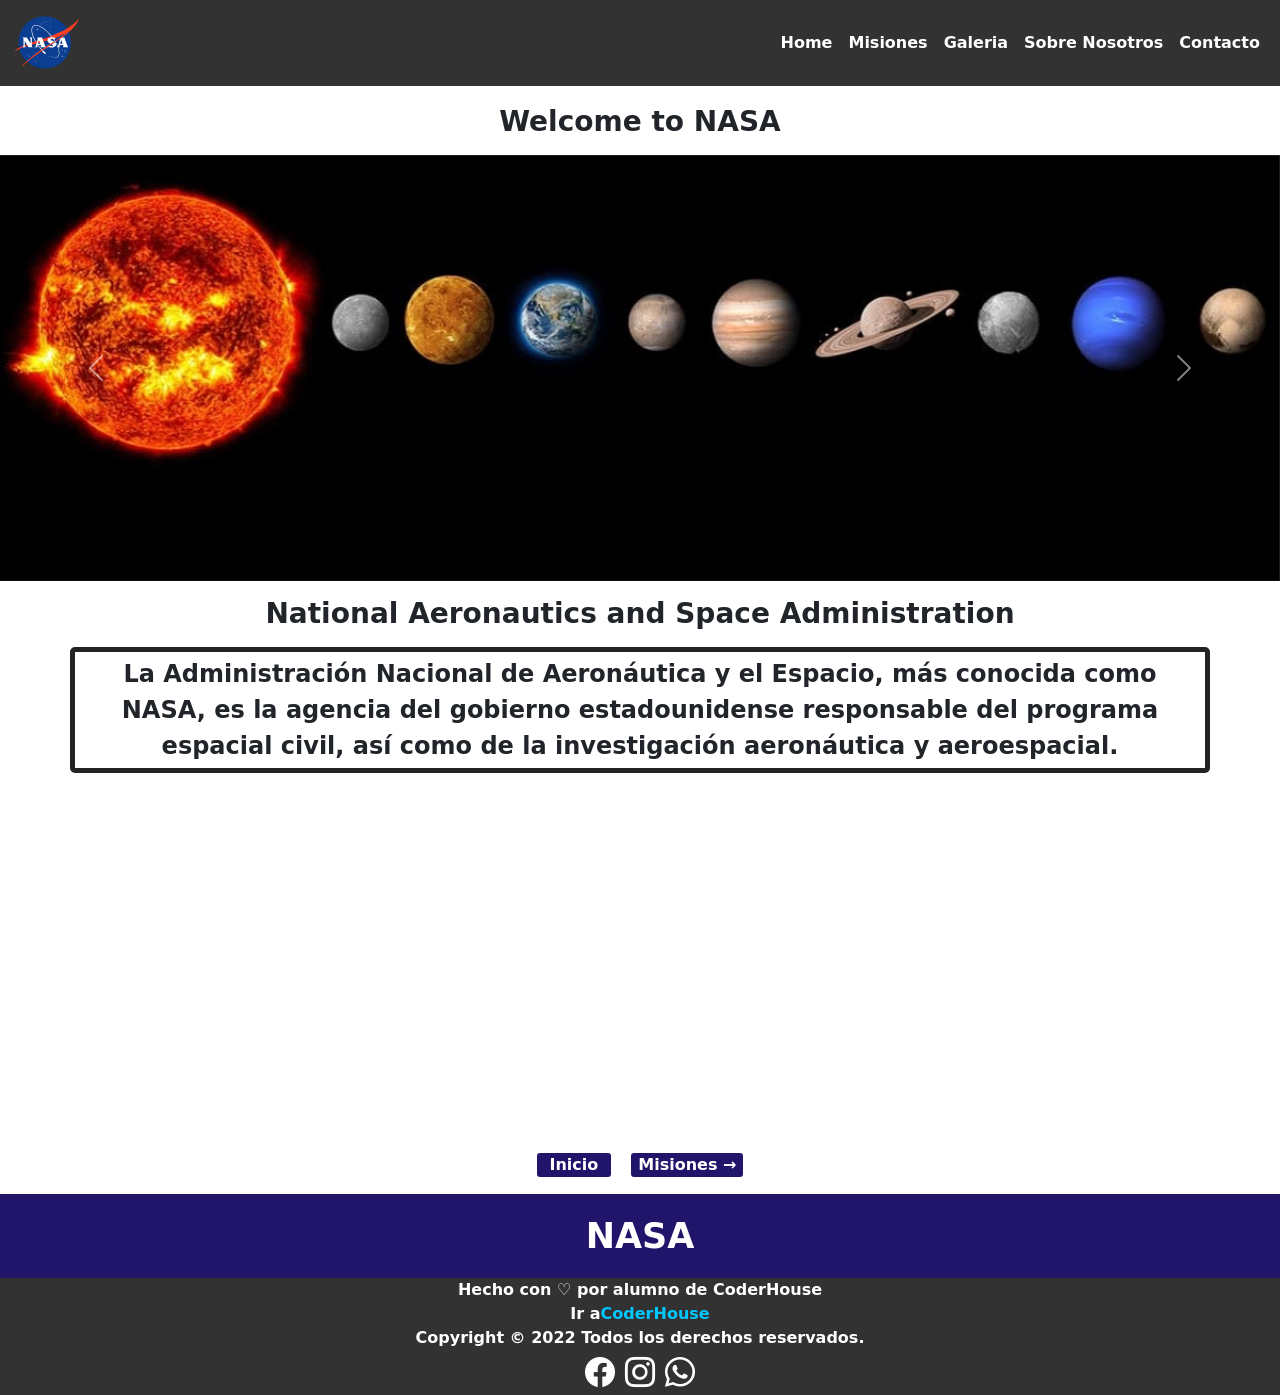
<file: index.html>
<!DOCTYPE html>
<html lang="es">
<head>
    <meta charset="UTF-8">
    <meta http-equiv="X-UA-Compatible" content="IE=edge">
    <meta name="viewport" content="width=device-width, initial-scale=1.0">
    <meta name="description" content="Administración Nacional de Aeronáutica y el Espacio, más conocida como NASA">
    <meta name="keywords" content="nasa, NASA, space, planets, moon, sun, earth">
    <link href="https://cdn.jsdelivr.net/npm/bootstrap@5.2.0-beta1/dist/css/bootstrap.min.css" rel="stylesheet" integrity="sha384-0evHe/X+R7YkIZDRvuzKMRqM+OrBnVFBL6DOitfPri4tjfHxaWutUpFmBp4vmVor" crossorigin="anonymous">
    <link rel="stylesheet" href="https://cdn.jsdelivr.net/npm/bootstrap-icons@1.8.3/font/bootstrap-icons.css">
    <link rel="stylesheet" href="stylesheet/css/style.css">
    <link rel="icon" href="assets/NASA.ico">
    <title>Nasa: Inicio</title>
</head>
<body>

    <!--nav-->
    <nav class="navbar navbar-expand-lg bg-gr fixed-top">
        <div class="container-fluid">
            <a class="navbar-brand" href="index.html"><img src="assets/nasa-logo.svg" alt="nasa-logo" class="logo"></a>
            <button class="navbar-toggler" type="button" data-bs-toggle="collapse" data-bs-target="#navbarNavDropdown" aria-controls="navbarNavDropdown" aria-expanded="false" aria-label="Toggle navigation">
                <span class="navbar-toggler-icon"></span>
            </button>
            <div class="collapse navbar-collapse justify-content-end" id="navbarNavDropdown">
                <ul class="navbar-nav">
                    <li class="nav-item">
                        <a class="nav-link bg-gra" href="index.html">Home</a>
                    </li>
                    <li class="nav-item">
                        <a class="nav-link bg-gra" href="pages/misiones.html">Misiones</a>
                    </li>
                    <li class="nav-item">
                        <a class="nav-link bg-gra" href="pages/galeria.html">Galeria</a>
                    </li>
                    <li class="nav-item">
                        <a class="nav-link bg-gra" href="pages/sobre-nosotros.html">Sobre Nosotros</a>
                    </li>
                    <li class="nav-item">
                        <a class="nav-link bg-gra" href="pages/contacto.html">Contacto</a>
                    </li>
                </ul>
            </div>
        </div>
    </nav>

    <!--header-->
    <header>
        <h1 class="h3 text-center mt-3 mb-3 fw-bold">Welcome to NASA</h1>
        <div id="carouselExampleControls" class="carousel slide" data-bs-ride="carousel">
            <div class="carousel-inner">
                <div class="carousel-item active">
                    <img src="images/fon-3.jpg" class="d-block w-100" alt="...">
                </div>
                <div class="carousel-item">
                    <img src="images/fon-1.png" class="d-block w-100" alt="...">
                </div>
                <div class="carousel-item">
                    <img src="images/fon-2.jpg" class="d-block w-100" alt="...">
                </div>
                <div class="carousel-item">
                    <img src="images/fon-5.jpg" class="d-block w-100" alt="...">
                </div>
            </div>
            <button class="carousel-control-prev" type="button" data-bs-target="#carouselExampleControls" data-bs-slide="prev">
                <span class="carousel-control-prev-icon" aria-hidden="true"></span>
                <span class="visually-hidden">Previous</span>
            </button>
            <button class="carousel-control-next" type="button" data-bs-target="#carouselExampleControls" data-bs-slide="next">
                <span class="carousel-control-next-icon" aria-hidden="true"></span>
                <span class="visually-hidden">Next</span>
            </button>
        </div>
    </header>

    <!--main-->
    <main>
        <h1 class="h3 text-center mt-3 mb-3 fw-bold">National Aeronautics and Space Administration</h1>
        <div class="container">
            <div class="row">
                <p class="col-12 col-lg-12 fw-bold fs-4 text-center p-1" id="parrafoText">La Administración Nacional de Aeronáutica y el Espacio, más conocida como NASA, es la agencia del gobierno estadounidense responsable del programa espacial civil, así como de la investigación aeronáutica y aeroespacial.</p>
            </div>
        </div>
        <div class="container pt-3 body_style ">
            <div class="row m-3">
                <div class="col-12 col-md-6 col-xl-6 p-2 d-flex justify-content-evenly">
                    <iframe width="545" height="300" src="https://www.youtube.com/embed/21X5lGlDOfg" title="NASA Live: Official Stream of NASA TV" frameborder="0" allow="accelerometer; autoplay; clipboard-write; encrypted-media; gyroscope; picture-in-picture" allowfullscreen></iframe>
                </div>
                <div class="col-12 col-md-6 col-xl-6 p-2 d-flex justify-content-evenly">
                    <iframe width="545" height="300" src="https://www.youtube.com/embed/86YLFOog4GM" title="🌎 Nasa Live Stream  - Earth From Space :  Live Views from the ISS" frameborder="0" allow="accelerometer; autoplay; clipboard-write; encrypted-media; gyroscope; picture-in-picture" allowfullscreen></iframe>
                </div>
            </div>
        </div>
        <article class="botons">
            <button class="btn-1"><a href="index.html">Inicio</a></button>
            <button class="btn-2"><a href="pages/misiones.html">Misiones →</a></button>
        </article>
        <article>
            <div class="contenedor fw-bold"> NASA
            </div>
        </article>
    </main>

    <!--footer-->
    <footer>
        <div class="footerText footerIcons">Hecho con ♡ por alumno de CoderHouse</div>
        <div class="footerText footerIcons">Ir a<a href="https://CoderHouse.com" target="_blank" class="footerText"> CoderHouse</a></div>
        <div class="footerText footerIcons">Copyright © 2022 Todos los derechos reservados.</div>
        <div class="footerIcons">
            <a href="https://facebook.com" target="_blank"><i class="bi bi-facebook iconsFooter"></i></a>
            <a href="https://instagram.com" target="_blank"><i class="bi bi-instagram iconsFooter"></i></a>
            <a href="https://whatsapp.com" target="_blank"><i class="bi bi-whatsapp iconsFooter"></i></a>
        </div>
    </footer>

    <!-- JavaScript-->
    <script src="https://cdn.jsdelivr.net/npm/bootstrap@5.2.0-beta1/dist/js/bootstrap.bundle.min.js"
     integrity="sha384-pprn3073KE6tl6bjs2QrFaJGz5/SUsLqktiwsUTF55Jfv3qYSDhgCecCxMW52nD2"
     crossorigin="anonymous">
    </script>

</body>
</html>
</file>
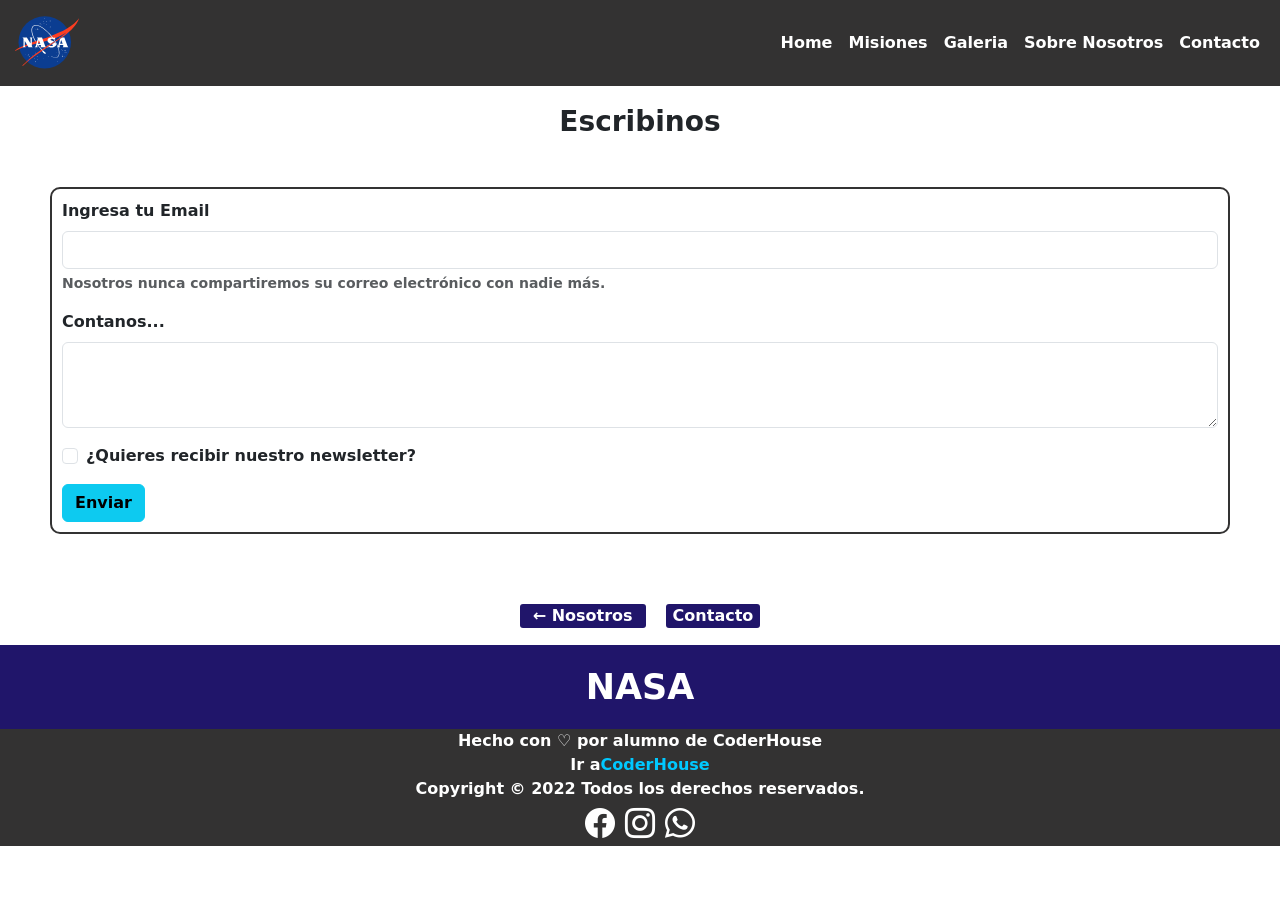
<file: pages/contacto.html>
<!DOCTYPE html>
<html lang="es">
<head>
    <meta charset="UTF-8">
    <meta http-equiv="X-UA-Compatible" content="IE=edge">
    <meta name="viewport" content="width=device-width, initial-scale=1.0">
    <meta name="description" content="Contacto de la Administración Nacional de Aeronáutica y el Espacio, más conocida como NASA">
    <meta name="keywords" content="contacto, fotos, imagenes del espacio, nasa, NASA, space, planets, moon, sun, earth">
    <link href="https://cdn.jsdelivr.net/npm/bootstrap@5.2.0-beta1/dist/css/bootstrap.min.css" rel="stylesheet" integrity="sha384-0evHe/X+R7YkIZDRvuzKMRqM+OrBnVFBL6DOitfPri4tjfHxaWutUpFmBp4vmVor" crossorigin="anonymous">
    <link rel="stylesheet" href="https://cdn.jsdelivr.net/npm/bootstrap-icons@1.8.3/font/bootstrap-icons.css">
    <link rel="stylesheet" href="../stylesheet/css/style.css">
    <link rel="icon" href="../assets/NASA.ico">
    <title>Nasa: Contacto</title>
</head>
<body>

    <!--nav-->
    <nav class="navbar navbar-expand-lg bg-gr fixed-top">
        <div class="container-fluid">
            <a class="navbar-brand" href="../index.html"><img src="../assets/nasa-logo.svg" alt="nasa-logo" class="logo"></a>
            <button class="navbar-toggler" type="button" data-bs-toggle="collapse" data-bs-target="#navbarNavDropdown" aria-controls="navbarNavDropdown" aria-expanded="false" aria-label="Toggle navigation">
                <span class="navbar-toggler-icon"></span>
            </button>
            <div class="collapse navbar-collapse justify-content-end" id="navbarNavDropdown">
                <ul class="navbar-nav">
                    <li class="nav-item">
                        <a class="nav-link bg-gra" href="../index.html">Home</a>
                    </li>
                    <li class="nav-item">
                        <a class="nav-link bg-gra" href="misiones.html">Misiones</a>
                    </li>
                    <li class="nav-item">
                        <a class="nav-link bg-gra" href="galeria.html">Galeria</a>
                    </li>
                    <li class="nav-item">
                        <a class="nav-link bg-gra" href="sobre-nosotros.html">Sobre Nosotros</a>
                    </li>
                    <li class="nav-item">
                        <a class="nav-link bg-gra" href="contacto.html">Contacto</a>
                    </li>
                </ul>
            </div>
        </div>
    </nav>

    <!--header-->
    <header>
        <h1 class="h3 text-center mt-5 mb-5 fw-bold">Escribinos</h1>
    </header>

    <!--main-->
    <main>
        <form class="formularioCss">
            <div class="mb-3">
                <label for="exampleInputEmail1" class="form-label">Ingresa tu Email</label>
                <input type="email" class="form-control" id="exampleInputEmail1" aria-describedby="emailHelp">
                <div id="emailHelp" class="form-text">Nosotros nunca compartiremos su correo electrónico con nadie más.</div>
            </div>
            <div class="mb-3">
                <label for="exampleFormControlTextarea1" class="form-label">Contanos...</label>
                <textarea class="form-control" id="exampleFormControlTextarea1" rows="3"></textarea>
            </div>
            <div class="mb-3 form-check">
                <input type="checkbox" class="form-check-input" id="exampleCheck1">
                <label class="form-check-label" for="exampleCheck1">¿Quieres recibir nuestro newsletter?</label>
            </div>
            <button type="submit" class="btn btn-info fw-bold">Enviar</button>
        </form>
        <article class="botons">
            <button class="btn-1"><a href="sobre-nosotros.html">← Nosotros</a></button>
            <button class="btn-2"><a href="contacto.html">Contacto</a></button>
        </article>
        <article>
            <div class="contenedor fw-bold"> NASA
            </div>
        </article>
    </main>

    <!--footer-->
    <footer>
        <div class="footerText footerIcons">Hecho con ♡ por alumno de CoderHouse</div>
        <div class="footerText footerIcons">Ir a<a href="https://CoderHouse.com" target="_blank" class="footerText"> CoderHouse</a></div>
        <div class="footerText footerIcons">Copyright © 2022 Todos los derechos reservados.</div>
        <div class="footerIcons">
            <a href="https://facebook.com" target="_blank"><i class="bi bi-facebook iconsFooter"></i></a>
            <a href="https://instagram.com" target="_blank"><i class="bi bi-instagram iconsFooter"></i></a>
            <a href="https://whatsapp.com" target="_blank"><i class="bi bi-whatsapp iconsFooter"></i></a>
        </div>
    </footer>

    <!-- JavaScript-->
    <script src="https://cdn.jsdelivr.net/npm/bootstrap@5.2.0-beta1/dist/js/bootstrap.bundle.min.js"
     integrity="sha384-pprn3073KE6tl6bjs2QrFaJGz5/SUsLqktiwsUTF55Jfv3qYSDhgCecCxMW52nD2"
     crossorigin="anonymous">
    </script>

</body>
</html>
</file>
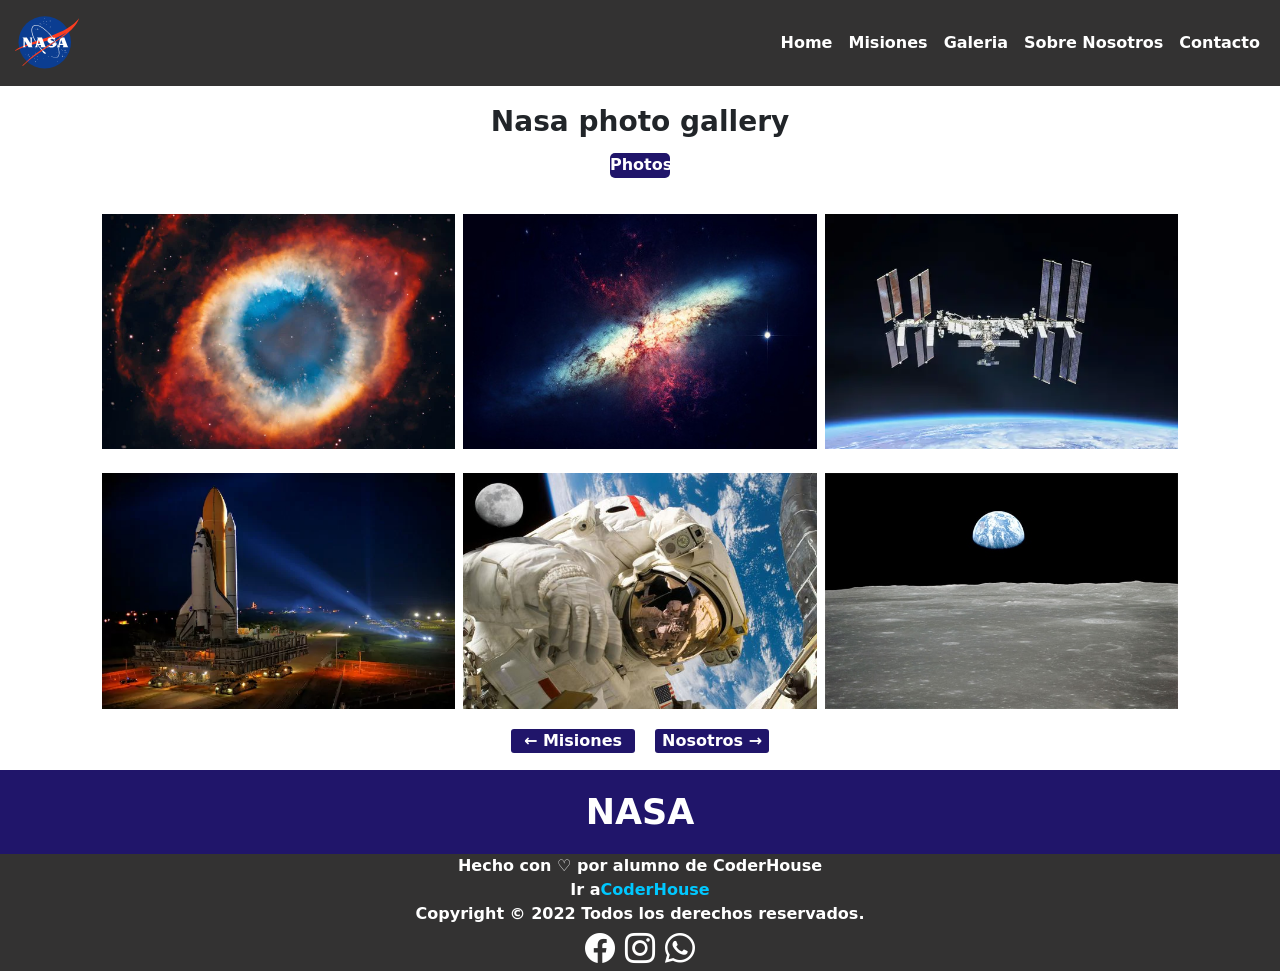
<file: pages/galeria.html>
<!DOCTYPE html>
<html lang="es">
<head>
    <meta charset="UTF-8">
    <meta http-equiv="X-UA-Compatible" content="IE=edge">
    <meta name="viewport" content="width=device-width, initial-scale=1.0">
    <meta name="description" content="Galeria de la Administración Nacional de Aeronáutica y el Espacio, más conocida como NASA">
    <meta name="keywords" content="galeria, fotos, imagenes del espacio, nasa, NASA, space, planets, moon, sun, earth">
    <link href="https://cdn.jsdelivr.net/npm/bootstrap@5.2.0-beta1/dist/css/bootstrap.min.css" rel="stylesheet" integrity="sha384-0evHe/X+R7YkIZDRvuzKMRqM+OrBnVFBL6DOitfPri4tjfHxaWutUpFmBp4vmVor" crossorigin="anonymous">
    <link rel="stylesheet" href="https://cdn.jsdelivr.net/npm/bootstrap-icons@1.8.3/font/bootstrap-icons.css">
    <link rel="stylesheet" href="../stylesheet/css/style.css">
    <link rel="icon" href="../assets/NASA.ico">
    <title>Nasa: Galeria</title>
</head>
<body>

    <!--nav-->
    <nav class="navbar navbar-expand-lg bg-gr fixed-top">
        <div class="container-fluid">
            <a class="navbar-brand" href="../index.html"><img src="../assets/nasa-logo.svg" alt="nasa-logo" class="logo"></a>
            <button class="navbar-toggler" type="button" data-bs-toggle="collapse" data-bs-target="#navbarNavDropdown" aria-controls="navbarNavDropdown" aria-expanded="false" aria-label="Toggle navigation">
                <span class="navbar-toggler-icon"></span>
            </button>
            <div class="collapse navbar-collapse justify-content-end" id="navbarNavDropdown">
                <ul class="navbar-nav">
                    <li class="nav-item">
                        <a class="nav-link bg-gra" href="../index.html">Home</a>
                    </li>
                    <li class="nav-item">
                        <a class="nav-link bg-gra" href="misiones.html">Misiones</a>
                    </li>
                    <li class="nav-item">
                        <a class="nav-link bg-gra" href="galeria.html">Galeria</a>
                    </li>
                    <li class="nav-item">
                        <a class="nav-link bg-gra" href="sobre-nosotros.html">Sobre Nosotros</a>
                    </li>
                    <li class="nav-item">
                        <a class="nav-link bg-gra" href="contacto.html">Contacto</a>
                    </li>
                </ul>
            </div>
        </div>
    </nav>

    <!--header-->
    <header>
        <h1 class="h3 text-center mb-1 fw-bold">Nasa photo gallery</h1>
        <article class="articleBox">
            <div class="box">Photos</div>
        </article>
        <div class="container pt-3 body_style">
            <div class="row m-3">
                <div class="col-12 col-md-12 col-lg-4 p-1">
                    <img src="../images/Gallery/1.webp" alt="nasa photo 1" class="img-fluid">
                </div>
                <div class="col-12 col-md-12 col-lg-4 p-1">
                    <img src="../images/Gallery/2.jpg" alt="nasa photo 2" class="img-fluid">
                </div>
                <div class="col-12 col-md-12 col-lg-4 p-1">
                    <img src="../images/Gallery/3.webp" alt="nasa photo 3" class="img-fluid">
                </div>
            </div>
            <div class="row m-3">
                <div class="col-12 col-md-12 col-lg-4 p-1">
                    <img src="../images/Gallery/4.webp" alt="nasa photo 4" class="img-fluid">
                </div>
                <div class="col-12 col-md-12 col-lg-4 p-1">
                    <img src="../images/Gallery/5.jpg" alt="nasa photo 5" class="img-fluid">
                </div>
                <div class="col-12 col-md-12 col-lg-4 p-1">
                    <img src="../images/Gallery/6.jpg" alt="nasa photo 6" class="img-fluid">
                </div>
            </div>
        </div>
        <article class="botons">
            <button class="btn-1"><a href="misiones.html">← Misiones</a></button>
            <button class="btn-2"><a href="sobre-nosotros.html">Nosotros →</a></button>
        </article>
        <article>
            <div class="contenedor fw-bold"> NASA
            </div>
        </article>
    </header>

    <!--footer-->
    <footer>
        <div class="footerText footerIcons">Hecho con ♡ por alumno de CoderHouse</div>
        <div class="footerText footerIcons">Ir a<a href="https://CoderHouse.com" target="_blank" class="footerText"> CoderHouse</a></div>
        <div class="footerText footerIcons">Copyright © 2022 Todos los derechos reservados.</div>
        <div class="footerIcons">
            <a href="https://facebook.com" target="_blank"><i class="bi bi-facebook iconsFooter"></i></a>
            <a href="https://instagram.com" target="_blank"><i class="bi bi-instagram iconsFooter"></i></a>
            <a href="https://whatsapp.com" target="_blank"><i class="bi bi-whatsapp iconsFooter"></i></a>
        </div>
    </footer>

    <!-- JavaScript-->
    <script src="https://cdn.jsdelivr.net/npm/bootstrap@5.2.0-beta1/dist/js/bootstrap.bundle.min.js"
     integrity="sha384-pprn3073KE6tl6bjs2QrFaJGz5/SUsLqktiwsUTF55Jfv3qYSDhgCecCxMW52nD2"
     crossorigin="anonymous">
    </script>

</body>
</html>
</file>
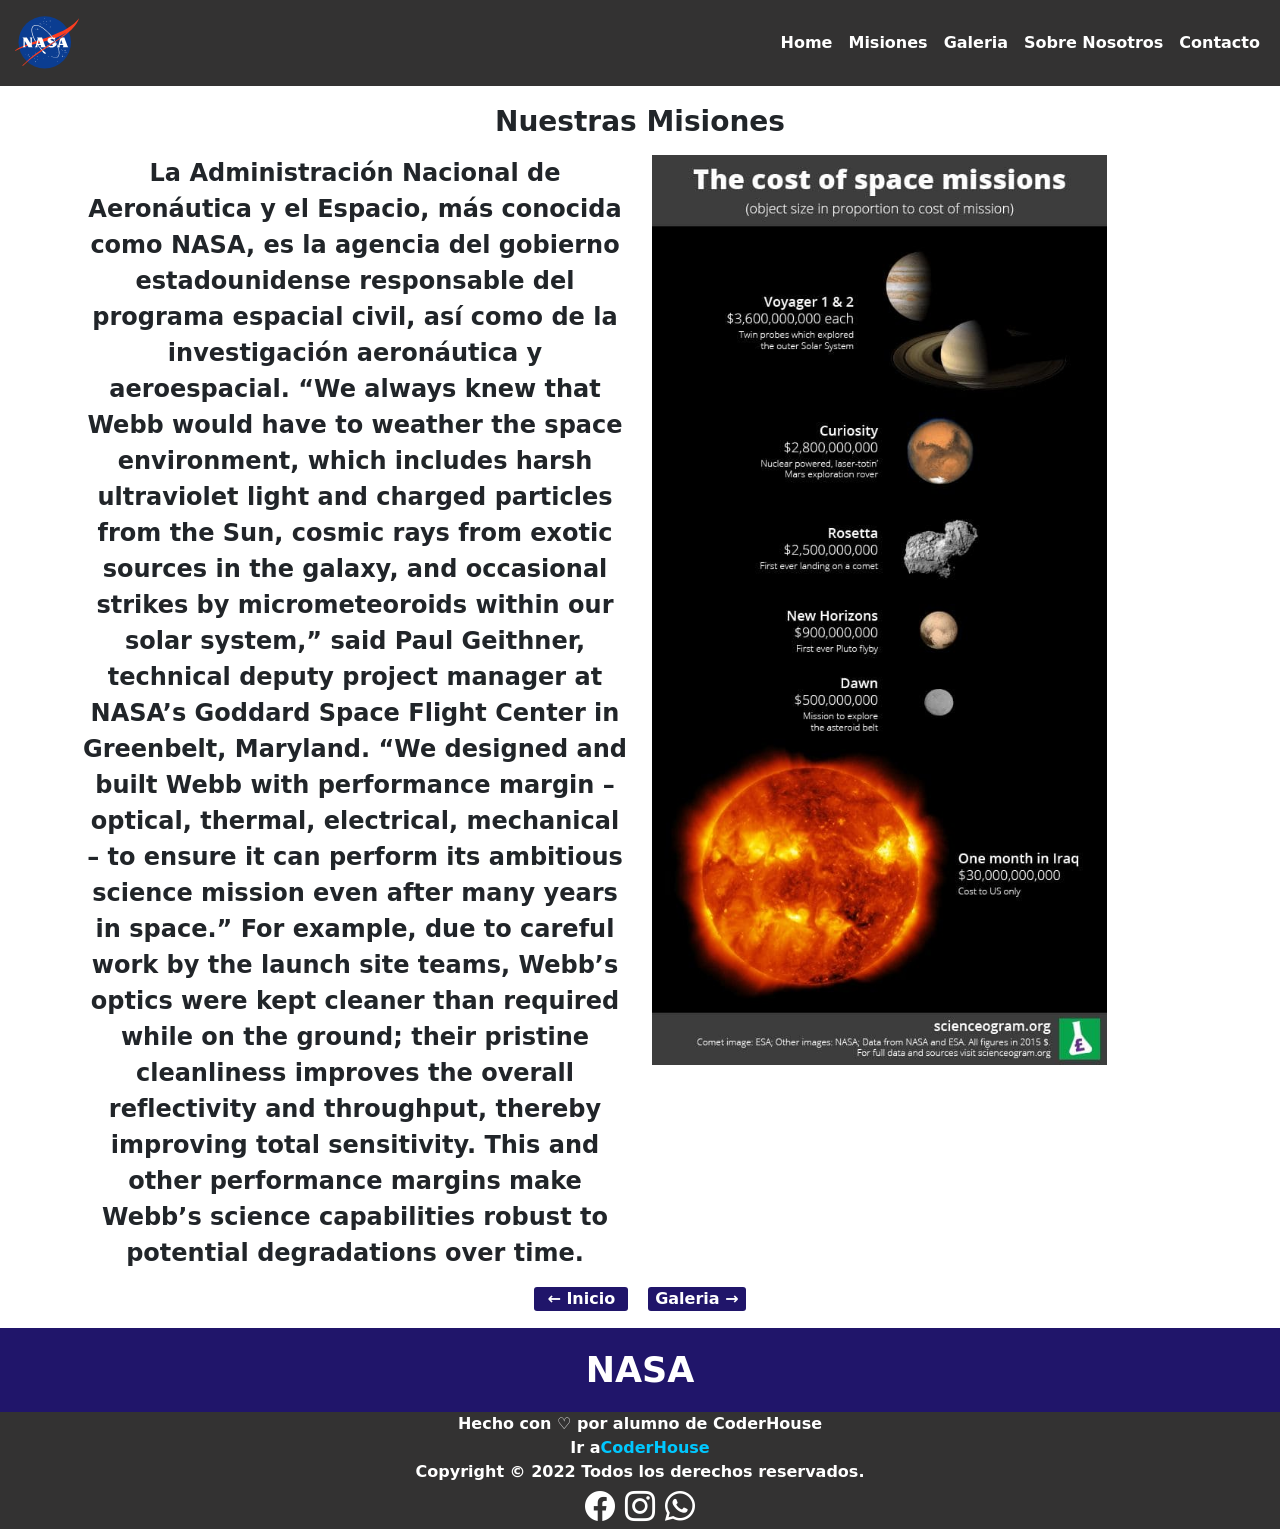
<file: pages/misiones.html>
<!DOCTYPE html>
<html lang="es">
<head>
    <meta charset="UTF-8">
    <meta http-equiv="X-UA-Compatible" content="IE=edge">
    <meta name="viewport" content="width=device-width, initial-scale=1.0">
    <meta name="description" content="Misiones de la Administración Nacional de Aeronáutica y el Espacio, más conocida como NASA">
    <meta name="keywords" content="Misiones, fotos, imagenes del espacio, nasa, NASA, space, planets, moon, sun, earth">
    <link href="https://cdn.jsdelivr.net/npm/bootstrap@5.2.0-beta1/dist/css/bootstrap.min.css" rel="stylesheet" integrity="sha384-0evHe/X+R7YkIZDRvuzKMRqM+OrBnVFBL6DOitfPri4tjfHxaWutUpFmBp4vmVor" crossorigin="anonymous">
    <link rel="stylesheet" href="https://cdn.jsdelivr.net/npm/bootstrap-icons@1.8.3/font/bootstrap-icons.css">
    <link rel="stylesheet" href="../stylesheet/css/style.css">
    <link rel="icon" href="../assets/NASA.ico">
    <title>Nasa: Misiones</title>
</head>
<body>

    <!--nav-->
    <nav class="navbar navbar-expand-lg bg-gr fixed-top">
        <div class="container-fluid">
            <a class="navbar-brand" href="../index.html"><img src="../assets/nasa-logo.svg" alt="nasa-logo" class="logo"></a>
            <button class="navbar-toggler" type="button" data-bs-toggle="collapse" data-bs-target="#navbarNavDropdown" aria-controls="navbarNavDropdown" aria-expanded="false" aria-label="Toggle navigation">
                <span class="navbar-toggler-icon"></span>
            </button>
            <div class="collapse navbar-collapse justify-content-end" id="navbarNavDropdown">
                <ul class="navbar-nav">
                    <li class="nav-item">
                        <a class="nav-link bg-gra" href="../index.html">Home</a>
                    </li>
                    <li class="nav-item">
                        <a class="nav-link bg-gra" href="misiones.html">Misiones</a>
                    </li>
                    <li class="nav-item">
                        <a class="nav-link bg-gra" href="galeria.html">Galeria</a>
                    </li>
                    <li class="nav-item">
                        <a class="nav-link bg-gra" href="sobre-nosotros.html">Sobre Nosotros</a>
                    </li>
                    <li class="nav-item">
                        <a class="nav-link bg-gra" href="contacto.html">Contacto</a>
                    </li>
                </ul>
            </div>
        </div>
    </nav>

    <!--header-->
    <header>
        <h1 class="h3 text-center mt-3 mb-3 fw-bold">Nuestras Misiones</h1>
        <div class="container">
            <div class="row">
                <div class="col-12 col-lg"><p class="fw-bold fs-4 text-center">La Administración Nacional de Aeronáutica y el Espacio, más conocida como NASA, es la agencia del gobierno estadounidense responsable del programa espacial civil, así como de la investigación aeronáutica y aeroespacial. “We always knew that Webb would have to weather the space environment, which includes harsh ultraviolet light and charged particles from the Sun, cosmic rays from exotic sources in the galaxy, and occasional strikes by micrometeoroids within our solar system,” said Paul Geithner, technical deputy project manager at NASA’s Goddard Space Flight Center in Greenbelt, Maryland. “We designed and built Webb with performance margin – optical, thermal, electrical, mechanical – to ensure it can perform its ambitious science mission even after many years in space.” For example, due to careful work by the launch site teams, Webb’s optics were kept cleaner than required while on the ground; their pristine cleanliness improves the overall reflectivity and throughput, thereby improving total sensitivity. This and other performance margins make Webb’s science capabilities robust to potential degradations over time.</p>
                </div>
                <div class="col-6"><img src="../images/Misiones.jpg" alt="misiones" height="910px"></div>
            </div>
        </div>
        <article class="botons">
            <button class="btn-1"><a href="../index.html">← Inicio</a></button>
            <button class="btn-2"><a href="galeria.html">Galeria →</a></button>
        </article>
        <article>
            <div class="contenedor fw-bold"> NASA
            </div>
        </article>
    </header>

    <!--footer-->
    <footer>
        <div class="footerText footerIcons">Hecho con ♡ por alumno de CoderHouse</div>
        <div class="footerText footerIcons">Ir a<a href="https://CoderHouse.com" target="_blank" class="footerText"> CoderHouse</a></div>
        <div class="footerText footerIcons">Copyright © 2022 Todos los derechos reservados.</div>
        <div class="footerIcons">
            <a href="https://facebook.com" target="_blank"><i class="bi bi-facebook iconsFooter"></i></a>
            <a href="https://instagram.com" target="_blank"><i class="bi bi-instagram iconsFooter"></i></a>
            <a href="https://whatsapp.com" target="_blank"><i class="bi bi-whatsapp iconsFooter"></i></a>
        </div>
    </footer>

    <!-- JavaScript-->
    <script src="https://cdn.jsdelivr.net/npm/bootstrap@5.2.0-beta1/dist/js/bootstrap.bundle.min.js"
     integrity="sha384-pprn3073KE6tl6bjs2QrFaJGz5/SUsLqktiwsUTF55Jfv3qYSDhgCecCxMW52nD2"
     crossorigin="anonymous">
    </script>

</body>
</html>
</file>
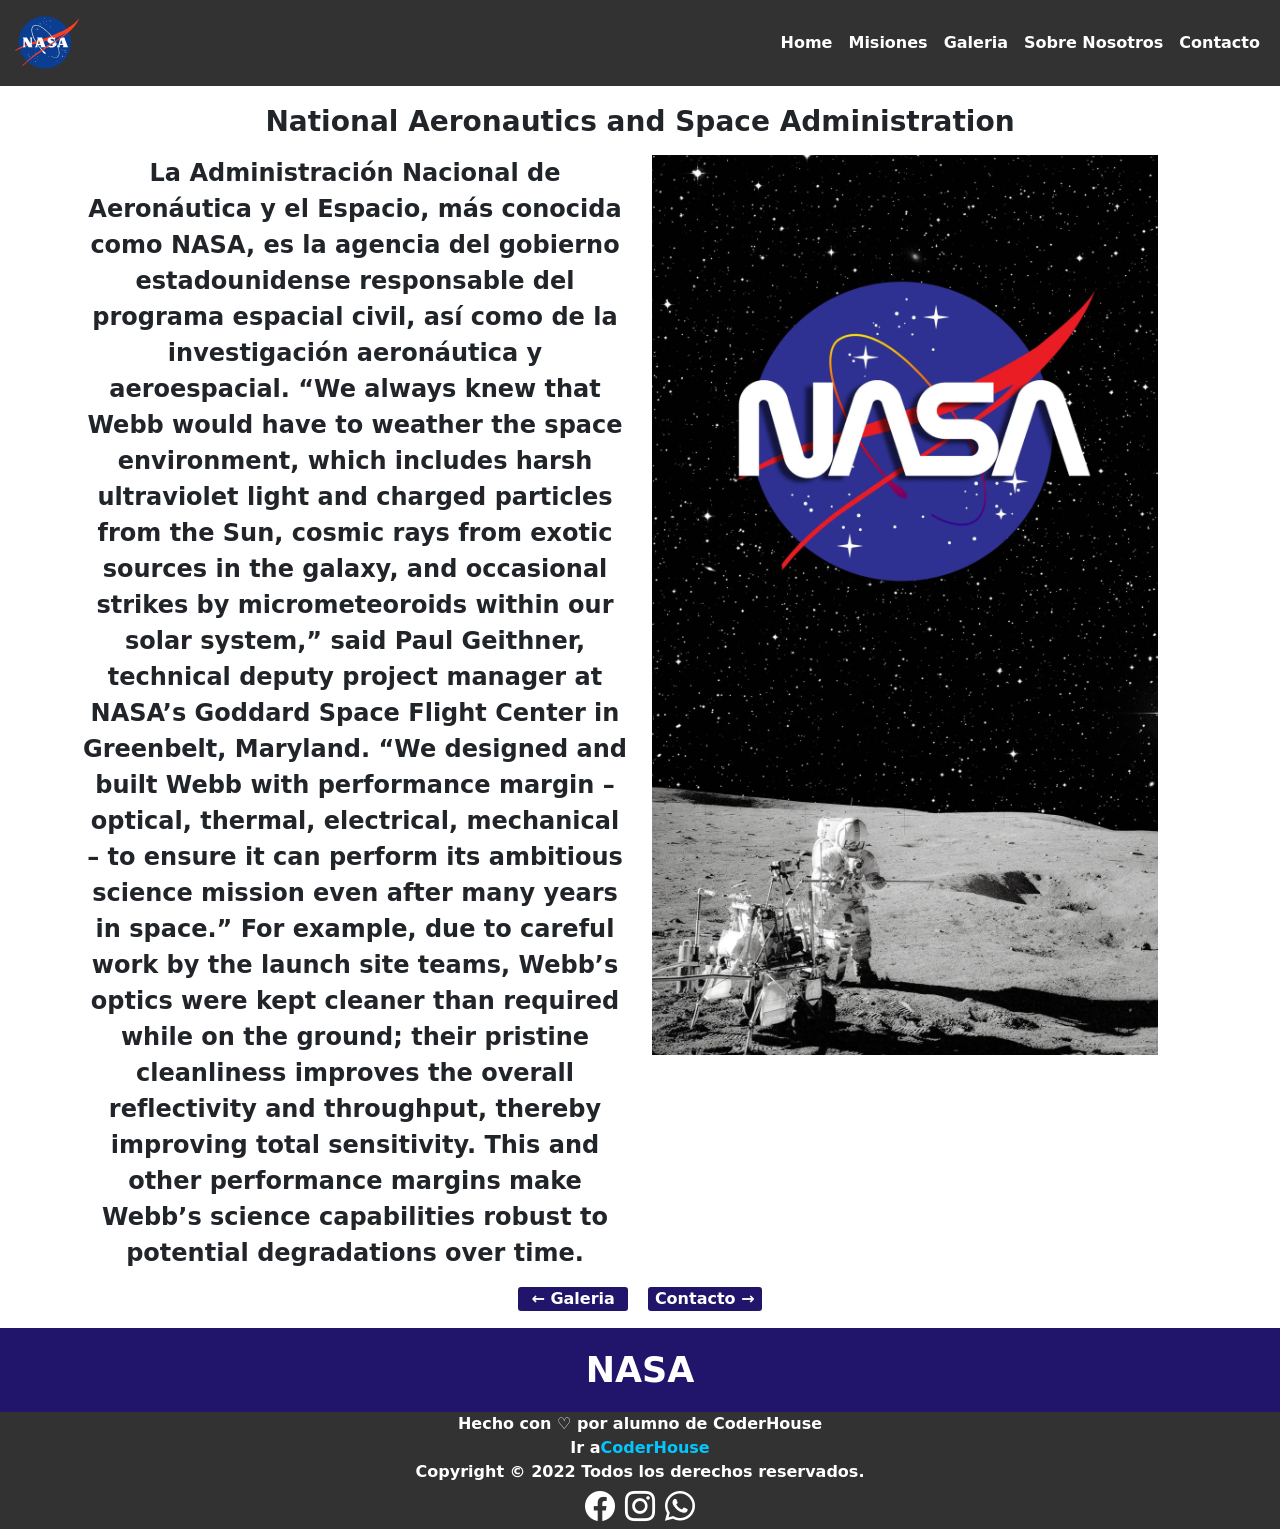
<file: pages/sobre-nosotros.html>
<!DOCTYPE html>
<html lang="es">
<head>
    <meta charset="UTF-8">
    <meta http-equiv="X-UA-Compatible" content="IE=edge">
    <meta name="viewport" content="width=device-width, initial-scale=1.0">
    <meta name="description" content="Informacion de la Administración Nacional de Aeronáutica y el Espacio, más conocida como NASA">
    <meta name="keywords" content="sobre nosotros, fotos, imagenes del espacio, nasa, NASA, space, planets, moon, sun, earth">
    <link href="https://cdn.jsdelivr.net/npm/bootstrap@5.2.0-beta1/dist/css/bootstrap.min.css" rel="stylesheet" integrity="sha384-0evHe/X+R7YkIZDRvuzKMRqM+OrBnVFBL6DOitfPri4tjfHxaWutUpFmBp4vmVor" crossorigin="anonymous">
    <link rel="stylesheet" href="https://cdn.jsdelivr.net/npm/bootstrap-icons@1.8.3/font/bootstrap-icons.css">
    <link rel="stylesheet" href="../stylesheet/css/style.css">
    <link rel="icon" href="../assets/NASA.ico">
    <title>Nasa: Sobre nosotros</title>
</head>
<body>

    <!--nav-->
    <nav class="navbar navbar-expand-lg bg-gr fixed-top">
        <div class="container-fluid">
            <a class="navbar-brand" href="../index.html"><img src="../assets/nasa-logo.svg" alt="nasa-logo" class="logo"></a>
            <button class="navbar-toggler" type="button" data-bs-toggle="collapse" data-bs-target="#navbarNavDropdown" aria-controls="navbarNavDropdown" aria-expanded="false" aria-label="Toggle navigation">
                <span class="navbar-toggler-icon"></span>
            </button>
            <div class="collapse navbar-collapse justify-content-end" id="navbarNavDropdown">
                <ul class="navbar-nav">
                    <li class="nav-item">
                        <a class="nav-link bg-gra" href="../index.html">Home</a>
                    </li>
                    <li class="nav-item">
                        <a class="nav-link bg-gra" href="misiones.html">Misiones</a>
                    </li>
                    <li class="nav-item">
                        <a class="nav-link bg-gra" href="galeria.html">Galeria</a>
                    </li>
                    <li class="nav-item">
                        <a class="nav-link bg-gra" href="sobre-nosotros.html">Sobre Nosotros</a>
                    </li>
                    <li class="nav-item">
                        <a class="nav-link bg-gra" href="contacto.html">Contacto</a>
                    </li>
                </ul>
            </div>
        </div>
    </nav>

    <!--header-->
    <header>
        <h1 class="h3 text-center mt-3 mb-3 fw-bold">National Aeronautics and Space Administration</h1>
        <div class="container">
            <div class="row">
                <div class="col-12 col-lg"><p class="fw-bold fs-4 text-center">La Administración Nacional de Aeronáutica y el Espacio, más conocida como NASA, es la agencia del gobierno estadounidense responsable del programa espacial civil, así como de la investigación aeronáutica y aeroespacial. “We always knew that Webb would have to weather the space environment, which includes harsh ultraviolet light and charged particles from the Sun, cosmic rays from exotic sources in the galaxy, and occasional strikes by micrometeoroids within our solar system,” said Paul Geithner, technical deputy project manager at NASA’s Goddard Space Flight Center in Greenbelt, Maryland. “We designed and built Webb with performance margin – optical, thermal, electrical, mechanical – to ensure it can perform its ambitious science mission even after many years in space.” For example, due to careful work by the launch site teams, Webb’s optics were kept cleaner than required while on the ground; their pristine cleanliness improves the overall reflectivity and throughput, thereby improving total sensitivity. This and other performance margins make Webb’s science capabilities robust to potential degradations over time.</p>
                </div>
                <div class="col-6"><img src="../images/nasa.jpg" alt="NASA" height="900px"></div>
            </div>
        </div>
        <article class="botons">
            <button class="btn-1"><a href="galeria.html">← Galeria</a></button>
            <button class="btn-2"><a href="contacto.html">Contacto →</a></button>
        </article>
        <article>
            <div class="contenedor fw-bold"> NASA
            </div>
        </article>
    </header>

    <!--footer-->
    <footer>
        <div class="footerText footerIcons">Hecho con ♡ por alumno de CoderHouse</div>
        <div class="footerText footerIcons">Ir a<a href="https://CoderHouse.com" target="_blank" class="footerText"> CoderHouse</a></div>
        <div class="footerText footerIcons">Copyright © 2022 Todos los derechos reservados.</div>
        <div class="footerIcons">
            <a href="https://facebook.com" target="_blank"><i class="bi bi-facebook iconsFooter"></i></a>
            <a href="https://instagram.com" target="_blank"><i class="bi bi-instagram iconsFooter"></i></a>
            <a href="https://whatsapp.com" target="_blank"><i class="bi bi-whatsapp iconsFooter"></i></a>
        </div>
    </footer>

    <!-- JavaScript-->
    <script src="https://cdn.jsdelivr.net/npm/bootstrap@5.2.0-beta1/dist/js/bootstrap.bundle.min.js"
     integrity="sha384-pprn3073KE6tl6bjs2QrFaJGz5/SUsLqktiwsUTF55Jfv3qYSDhgCecCxMW52nD2"
     crossorigin="anonymous">
    </script>

</body>
</html>
</file>
<file: stylesheet/css/style.css>
* {
  padding: 0;
  margin: 0;
  box-sizing: border-box;
}

.botons {
  display: flex;
  justify-content: center;
}

.btn-1, .btn-2 {
  background-color: #20156a;
  padding-left: 13px;
  padding-right: 13px;
  margin-left: 10px;
  margin-right: 10px;
  margin-bottom: 17px;
  border: 0;
  border-radius: 3px;
  font-weight: bold;
}
.btn-1 a, .btn-2 a {
  text-decoration: none;
  color: #ffffff;
}

.btn-2 {
  padding-left: 7px;
  padding-right: 7px;
}

.articleBox {
  display: flex;
  justify-content: center;
}
.articleBox .box {
  height: 25px;
  width: 60px;
  background-color: #20156a;
  color: #ffffff;
  border: 0px;
  border-radius: 5px;
  text-align: center;
  font-weight: bold;
  margin-top: 10px;
}

.contenedor {
  color: #ffffff;
  background-color: #20156a;
  text-align: center;
  padding: 1rem;
  font-size: 35px;
}

.logo {
  height: 60px;
}

header {
  margin-top: 105px;
}

.bg-gr {
  background-color: rgb(51, 50, 50);
}

.bg-gra {
  color: rgb(255, 255, 255) !important;
  font-weight: bold !important;
}

.bg-gra:hover {
  color: rgb(0, 200, 255) !important;
}

#parrafoText {
  background-color: rgb(255, 255, 255);
  border: 5px solid rgb(35, 35, 35);
  border-radius: 5px;
}

.formularioCss {
  margin-left: 50px;
  margin-right: 50px;
  margin-bottom: 70px;
  margin-top: 20px;
  border: 2px solid rgb(51, 50, 50);
  border-radius: 10px;
  padding: 10px;
  font-weight: bold;
}

.footerText {
  color: rgb(255, 255, 255);
  font-weight: bold;
}

.footerText a {
  text-decoration: none;
  color: rgb(0, 200, 255);
}

.footerIcons {
  display: flex;
  background-color: rgb(51, 50, 50);
  justify-content: center;
}

.bi-facebook:hover {
  color: #3b5998;
}

.bi-instagram:hover {
  color: #8a3ab9;
}

.bi-whatsapp:hover {
  color: #25D366;
}

.bi-instagram {
  margin-left: 10px;
  margin-right: 10px;
}

.iconsFooter {
  font-size: 30px;
  color: rgb(255, 255, 255);
}

/*# sourceMappingURL=style.css.map */
</file>
